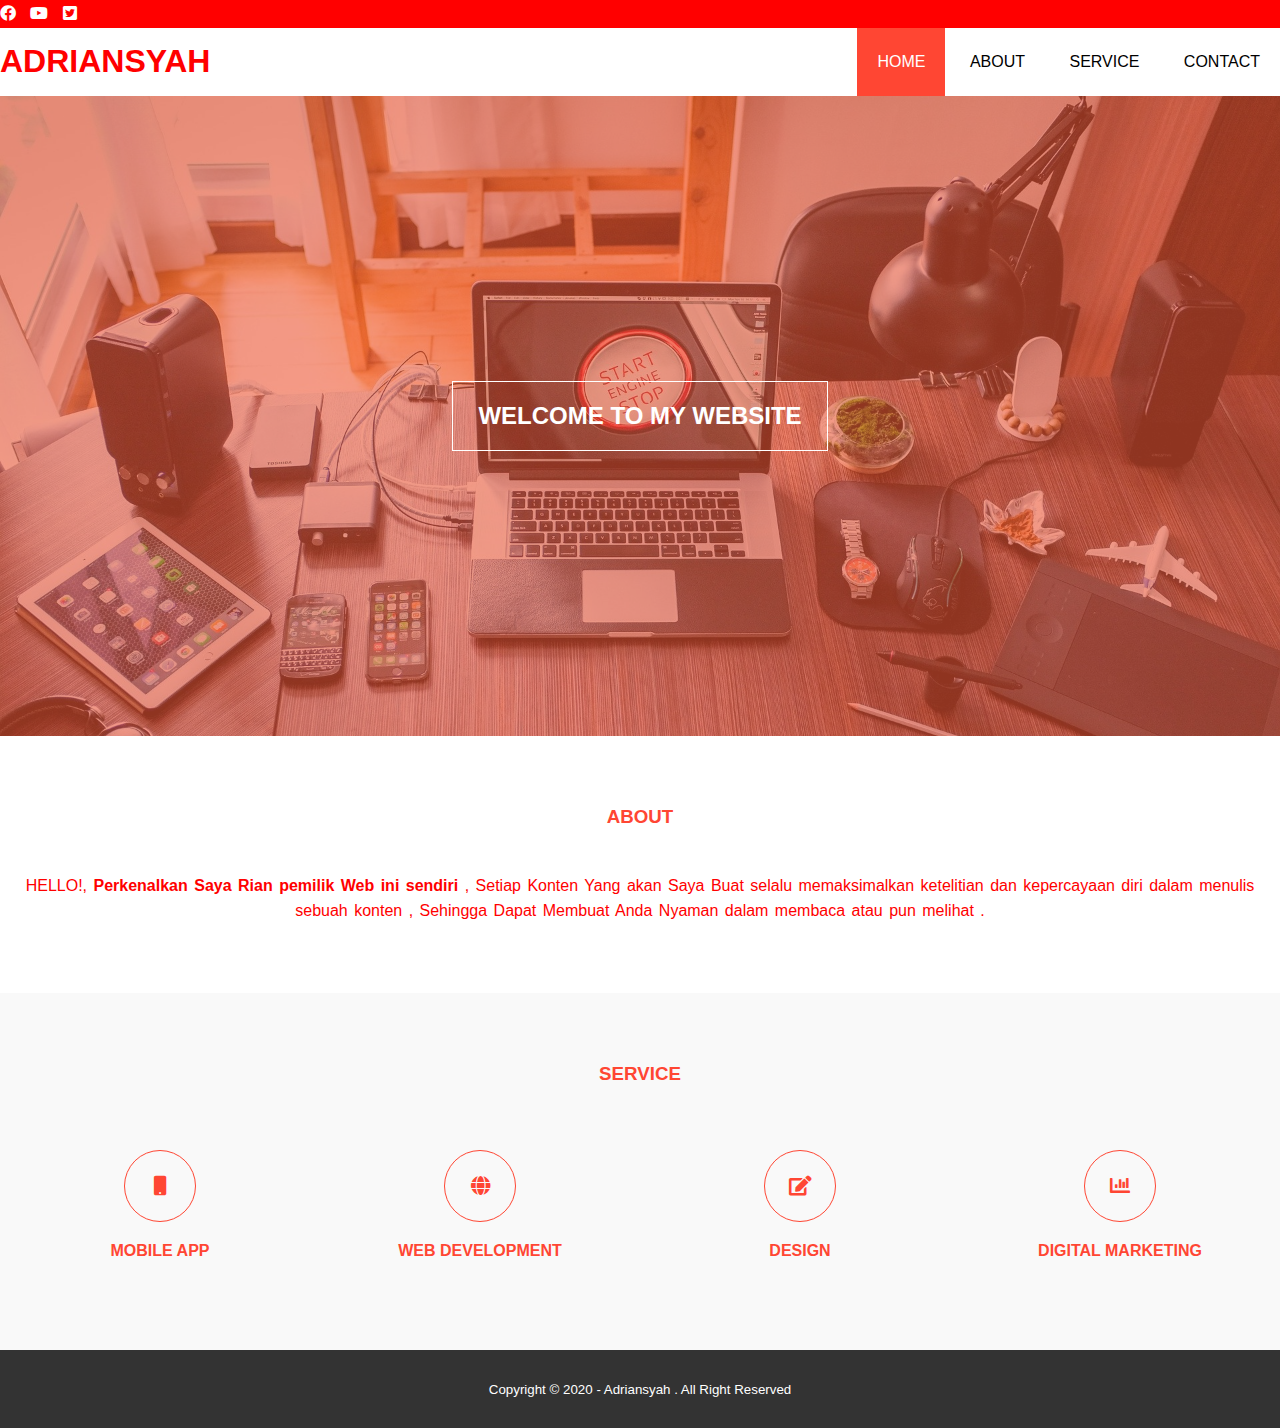
<file: index.html>
<!DOCTYPE html>
<html>
<head>
     <meta charset="utf-8">
	 <meta name="viemport" content ="width=device-width, initial-scale=1">
     <title> Rian </title> 
	 <link rel="stylesheet" type="text/css" href="css/style.css">
	 <link rel="stylesheet" type="text/css" href="https://cdnjs.cloudflare.com/ajax/libs/font-awesome/5.14.0/css/all.min.css">
	 <script src="https://code.jquery.com/jquery-3.5.1.min.js" integrity="sha256-9/aliU8dGd2tb6OSsuzixeV4y/faTqgFtohetphbbj0=" crossorigin="anonymous"></script>
</head>
	<!-- loader -->
	<div class="bg-loader">
		<div class="loader"></div>
	</div>
     <!-- header -->
	 <div class="medsos">
	     <div class="container">
             <ul>
			     <li><a href="https://web.facebook.com/adriansyah.rian.1401"><i class="fab fa-facebook"></i></a></li>
				 <li><a href="https://www.youtube.com/?hl=id&gl=ID"><i class="fab fa-youtube"></i></a></li>
				 <li><a href="#"><i class="fab fa-twitter-square"></i></a></li>
		     </ul>
         </div>
	 </div>
	<header>
	 	<div class="container">
	      <h1><a href="index.html">ADRIANSYAH</a></h1>
	      <ul>
	     	 <li class="active"><a href="index.html">HOME</a></li>
	     	 <li><a href="about.html">ABOUT</a></li>
	     	 <li><a href="service.html">SERVICE</a></li>
	     	 <li><a href="contact.html">CONTACT</a></li>
	      </ul>
		</div>
	</header>

    <!-- banner -->
    <section class="banner">
    	<h2>WELCOME TO MY WEBSITE</h2>
    </section>	
 
    <!-- about -->
    <section class="about">
         <div class="container">
            <h3>ABOUT</h3>  
            <p>HELLO!, <strong>Perkenalkan Saya Rian pemilik Web ini sendiri</strong> , Setiap Konten Yang akan Saya Buat selalu memaksimalkan ketelitian dan kepercayaan diri dalam menulis sebuah konten , Sehingga Dapat Membuat Anda Nyaman dalam membaca atau pun melihat .</p> 
         </div>
     </section>    	

      <!-- service -->
      <section class="service">
      	<div class="container">
      		<h3>SERVICE</h3>
      		<div class="box">
      			<div class="col-4">
      				<div class="icon"><i class="fas fa-mobile"></i></div>
      				<h4>MOBILE APP</h4>
      			</div>
      			<div class="col-4">
      				<div class="icon"><i class="fas fa-globe"></i></div>
      				<h4>WEB DEVELOPMENT</h4>
      			</div>	
      			<div class="col-4">
      				<div class="icon"><i class="fas fa-edit"></i></div>
      				<h4>DESIGN</h4>
      			</div>	
      			<div class="col-4">
      				<div class="icon"><i class="fas fa-chart-bar"></i></div>
      				<h4>DIGITAL MARKETING</h4>
      			</div>			
            </div>
      	</div>      	
      </section>

      <!-- footer -->
      <footer>
      	<div class="container">
      		<small>Copyright &copy; 2020 - Adriansyah . All Right Reserved</small>

      	</div>

      </footer>		

      <script type="text/javascript">
      	$(document).ready(function(){
      		$(".bg-loader").hide();
      	})
      </script>	
</body>
</html>
</file>
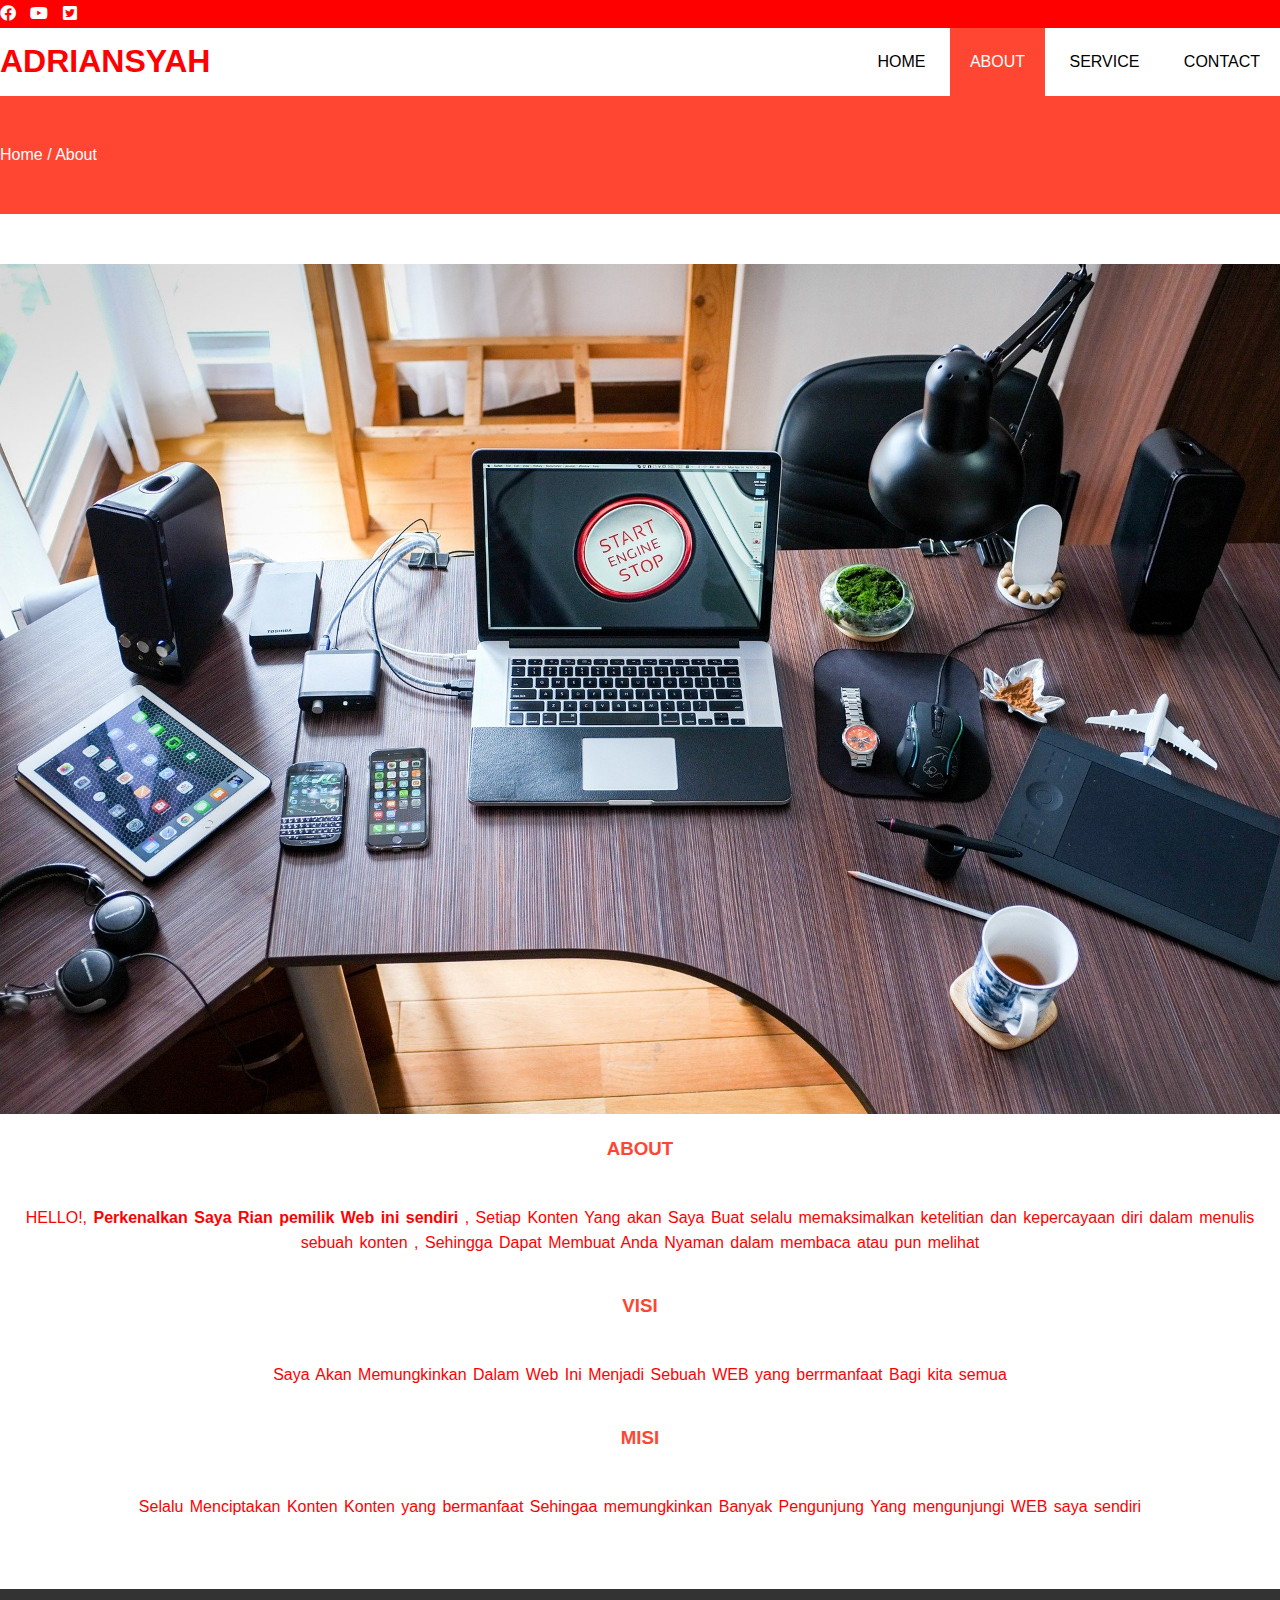
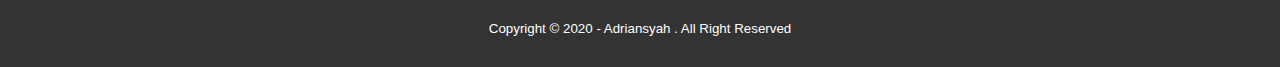
<file: about.html>
<!DOCTYPE html>
<html>
<head>
     <meta charset="utf-8">
       <meta name="viemport" content ="width=device-width, initial-scale=1">
     <title> Rian </title> 
       <link rel="stylesheet" type="text/css" href="css/style.css">
       <link rel="stylesheet" type="text/css" href="https://cdnjs.cloudflare.com/ajax/libs/font-awesome/5.14.0/css/all.min.css">
       <script src="https://code.jquery.com/jquery-3.5.1.min.js" integrity="sha256-9/aliU8dGd2tb6OSsuzixeV4y/faTqgFtohetphbbj0=" crossorigin="anonymous"></script>
</head>
      <!-- loader -->
      <div class="bg-loader">
            <div class="loader"></div>
      </div>
     <!-- header -->
       <div class="medsos">
           <div class="container">
             <ul>
                       <li><a href="#"><i class="fab fa-facebook"></i></a></li>
                         <li><a href="#"><i class="fab fa-youtube"></i></a></li>
                         <li><a href="#"><i class="fab fa-twitter-square"></i></a></li>
                 </ul>
         </div>
       </div>
      <header>
            <div class="container">
            <h1><a href="index.html">ADRIANSYAH</a></h1>
            <ul>
             <li><a href="index.html">HOME</a></li>
             <li class="active"><a href="about.html">ABOUT</a></li>
             <li><a href="service.html">SERVICE</a></li>
             <li><a href="contact.html">CONTACT</a></li>
            </ul>
            </div>
      </header>

      <!-- label -->
      <section class="label">
            <div class="container">
                  <p>Home / About</p>
            </div>
      </section>

    <!-- about -->
    <section class="about">
         <div class="container">
            <img src="img/banner.jpg" width="100%">
            <h3>ABOUT</h3>  
            <p> HELLO!, <strong>Perkenalkan Saya Rian pemilik Web ini sendiri</strong> , Setiap Konten Yang akan Saya Buat selalu memaksimalkan ketelitian dan kepercayaan diri dalam menulis sebuah konten , Sehingga Dapat Membuat Anda Nyaman dalam membaca atau pun melihat</p> 
             
              <h3>VISI</h3>  
            <p> Saya Akan Memungkinkan Dalam Web Ini Menjadi Sebuah WEB yang berrmanfaat Bagi kita semua</p> 

            <h3>MISI</h3>  
            <p> Selalu Menciptakan Konten Konten yang bermanfaat Sehingaa memungkinkan Banyak Pengunjung Yang mengunjungi WEB saya sendiri</p>
         </div>
     </section>         

      <!-- footer -->
      <footer>
            <div class="container">
                  <small>Copyright &copy; 2020 - Adriansyah . All Right Reserved</small>

            </div>

      </footer>         

      <script type="text/javascript">
            $(document).ready(function(){
                  $(".bg-loader").hide();
            })
      </script>   
</body>
</html>
</file>
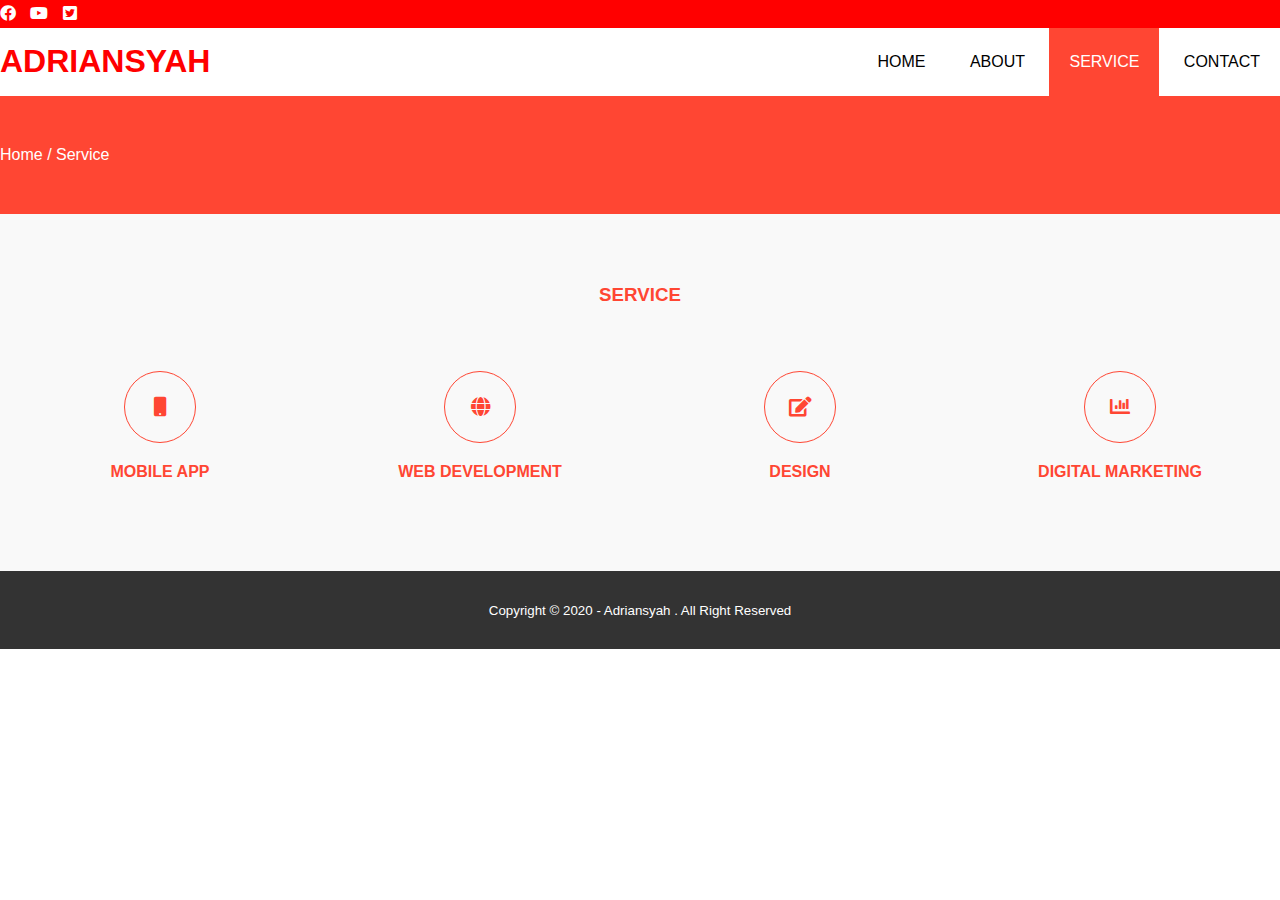
<file: service.html>
<!DOCTYPE html>
<html>
<head>
     <meta charset="utf-8">
	 <meta name="viemport" content ="width=device-width, initial-scale=1">
     <title> Rian </title> 
	 <link rel="stylesheet" type="text/css" href="css/style.css">
	 <link rel="stylesheet" type="text/css" href="https://cdnjs.cloudflare.com/ajax/libs/font-awesome/5.14.0/css/all.min.css">
	 <script src="https://code.jquery.com/jquery-3.5.1.min.js" integrity="sha256-9/aliU8dGd2tb6OSsuzixeV4y/faTqgFtohetphbbj0=" crossorigin="anonymous"></script>
</head>
	<!-- loader -->
	<div class="bg-loader">
		<div class="loader"></div>
	</div>
     <!-- header -->
	 <div class="medsos">
	     <div class="container">
             <ul>
			     <li><a href="#"><i class="fab fa-facebook"></i></a></li>
				 <li><a href="#"><i class="fab fa-youtube"></i></a></li>
				 <li><a href="#"><i class="fab fa-twitter-square"></i></a></li>
		     </ul>
         </div>
	 </div>
	<header>
	 	<div class="container">
	      <h1><a href="index.html">ADRIANSYAH</a></h1>
	      <ul>
	     	 <li><a href="index.html">HOME</a></li>
	     	 <li><a href="about.html">ABOUT</a></li>
	     	 <li class="active"><a href="service.html">SERVICE</a></li>
	     	 <li><a href="contact.html">CONTACT</a></li>
	      </ul>
		</div>
	</header>

   <!-- label -->
      <section class="label">
            <div class="container">
                  <p>Home / Service </p>
            </div>
      </section>

      <!-- service -->
      <section class="service">
      	<div class="container">
      		<h3>SERVICE</h3>
      		<div class="box">
      			<div class="col-4">
      				<div class="icon"><i class="fas fa-mobile"></i></div>
      				<h4>MOBILE APP</h4>
      			</div>
      			<div class="col-4">
      				<div class="icon"><i class="fas fa-globe"></i></div>
      				<h4>WEB DEVELOPMENT</h4>
      			</div>	
      			<div class="col-4">
      				<div class="icon"><i class="fas fa-edit"></i></div>
      				<h4>DESIGN</h4>
      			</div>	
      			<div class="col-4">
      				<div class="icon"><i class="fas fa-chart-bar"></i></div>
      				<h4>DIGITAL MARKETING</h4>
      			</div>			
            </div>
      	</div>      	
      </section>

      <!-- footer -->
      <footer>
      	<div class="container">
      		<small>Copyright &copy; 2020 - Adriansyah . All Right Reserved</small>

      	</div>

      </footer>		

      <script type="text/javascript">
      	$(document).ready(function(){
      		$(".bg-loader").hide();
      	})
      </script>	
</body>
</html>
</file>
<file: css/style.css>
* {	
    padding: 0;
    margin: 0;
    font-family: sans-serif;
 }
 a{
 	color: 	inherit;
 	text-decoration: none;
 }
  .medsos {
       padding:5px 0;
       background-color: #FF0000;
}
   .medsos ul li {
       display: inline-block;
       color: #fff;
       margin-right: 10px;
}
 .container {
      width: 80%
      margin: 0 auto;
}
 .container:after {
 	 content: "";
 	 display: block;
 	 clear: both;
}
 header h1 {
 	 float: left;
 	 padding:15px 0;
 	 color: #FF0000;
}
 header ul {
  	float: right;
}
header ul li {
    display: inline-block;
}
header ul li a {
	padding:25px 20px; 
	display: inline-block;
}
header ul li a:hover {
	background-color:  #FF4633;
	color: #fff;
}
.active {
	background-color:  #FF4633;
	color: #fff;
}
.banner {
	height: 60vh;
	background-image: url('../img/banner.jpg');
	background-size: cover;
	position: relative;
	display: flex;
	justify-content: center;
	align-items: center;
}
.banner:after {
	content: '';
	display: block;
	position: absolute;
	top: 0;
	left: 0;
	right: 0;
	bottom: 0;
	background-color: rgba(238, 86, 54, .6);
}
.banner h2 {
	color: #fff;
	z-index: 1;
	padding: 20px 25px;
	border:1px solid #fff;
}
section {
	padding:50px 0;
}
section h3 {
	text-align: center;
	padding:20px 0;
	color: #FF4633;
	margin-bottom: 25px;
}
.about
.service {
	padding-bottom: 100px;
}
.about p {
	color: #FF0000;
	word-spacing: 2px;
	line-height: 25px; 
	margin-bottom: 20px;
	text-align: center;
}
.service {
	background-color: #f9f9f9;
}
.box {
	color: #FF4633;
}
.box:after {
	content: '';
	display: block;
	clear: both;
}
.box .col-4 {
	width:25%;
	padding:20px;
	box-sizing: border-box;
	text-align: center;  
	float: left;
}
.icon {
	width:70px;
	height:70px;
	border:1px solid;
	border-radius: 50%;
	text-align: center;
	line-height: 70px;
	font-size: 20px;
	margin:0 auto;
}
.box .col-4 h4 {
	margin:20px 0;
}
footer {
	padding:30px 0;
	background-color: #333;
	color: #fff; 
	text-align: center;
}
.bg-loader{
	background-color: #eee;
	position: fixed;
	top: 0;
	left: 0;
	right: 0;
	bottom: 0;
	z-index: 9999;
	display: flex;
	justify-content: center;
	align-items: center;
}
.bg-loader .loader {
	width:100px;
	height: 100px;
	border:3px solid #fff;  
	border-radius: 50%;
	border-top-color: #FF4633;
	border-bottom-color: #148F77;
	border-bottom-color: #FF4633;
	animation: puterin .5s linear infinite;
}
.label {
	background-color: #FF4633;
	color: #fff;
}
@keyframes puterin {
	100% {
		transform: rotate(360deg);
	}
}
@media screen and (max-width: 768px){
	.container {
		width:90%;
	}
	header h1 {
		text-align: center;
		float: none;
	}
	header ul {
		text-align: center;
		float: none; 
	}
	.box .col-4 {
		width:100%;
		float: none; 
		margin-bottom: 20px;
	}

}
</file>
